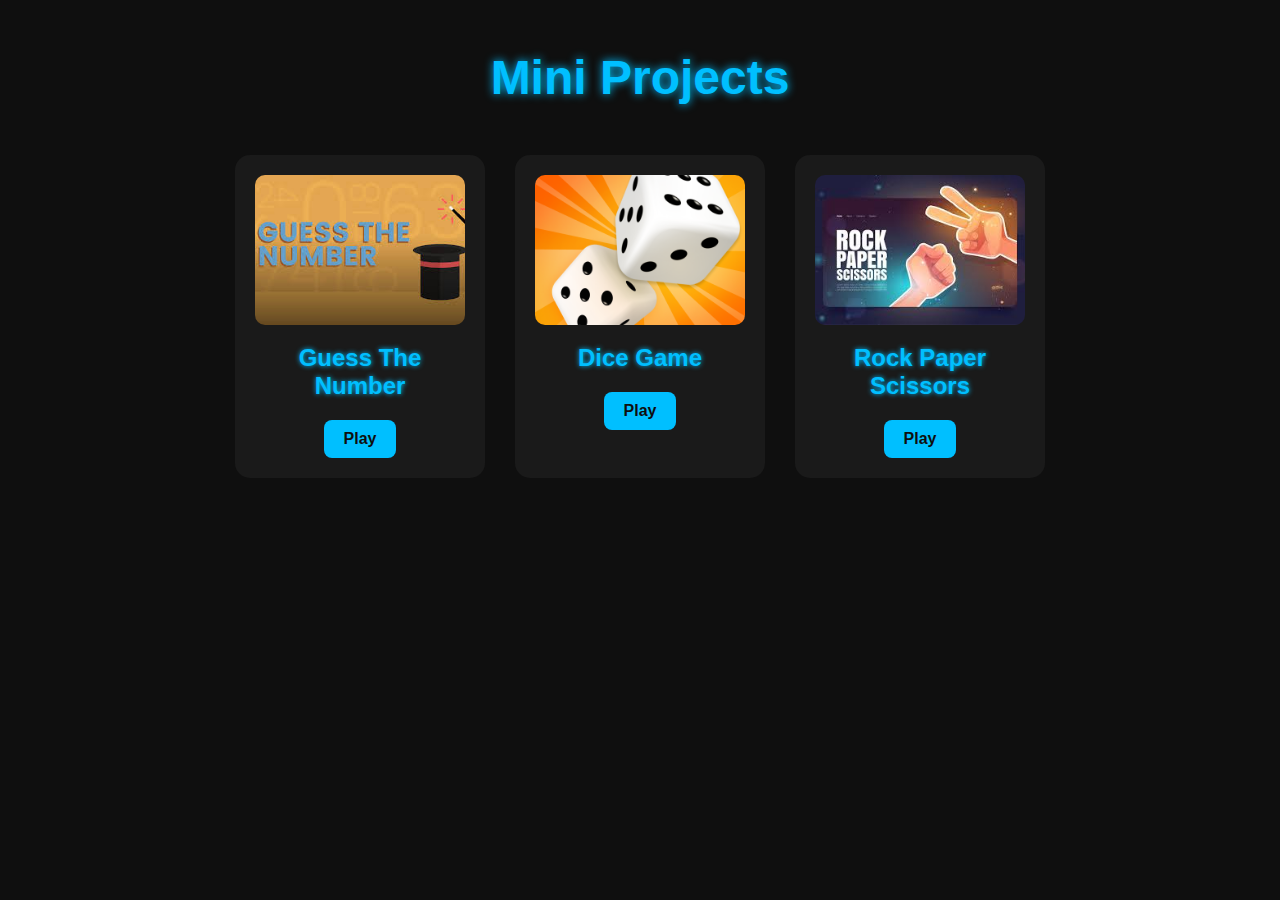
<file: index.html>
<!DOCTYPE html>
<html lang="en">
<head>
  <meta charset="UTF-8">
  <meta name="viewport" content="width=device-width, initial-scale=1.0">
  <title>Mini Projects</title>
  <style>
    /* General reset */
    * {
      margin: 0;
      padding: 0;
      box-sizing: border-box;
    }

    body {
      font-family: 'Segoe UI', Tahoma, Geneva, Verdana, sans-serif;
      background: #0f0f0f;
      color: #fff;
      text-align: center;
      padding: 50px 20px;
    }

    h1 {
      margin-bottom: 50px;
      font-size: 3rem;
      color: #00bfff;
      text-shadow: 0 0 10px #00bfff;
    }

    .projects {
      display: flex;
      justify-content: center;
      gap: 30px;
      flex-wrap: wrap;
    }

    .project {
      background: #1a1a1a;
      padding: 20px;
      border-radius: 15px;
      width: 250px;
      cursor: pointer;
      transition: transform 0.3s, box-shadow 0.3s;
      position: relative;
      overflow: hidden;
    }

    .project img {
      width: 100%;
      height: 150px;
      object-fit: cover;
      border-radius: 10px;
      margin-bottom: 15px;
      transition: transform 0.3s;
    }

    .project:hover {
      transform: translateY(-10px);
      box-shadow: 0 15px 30px rgba(0, 191, 255, 0.4);
    }

    .project:hover img {
      transform: scale(1.05);
    }

    .project h2 {
      margin-bottom: 10px;
      font-size: 1.5rem;
      color: #00bfff;
      text-shadow: 0 0 5px #00bfff;
    }

    .project a {
      display: inline-block;
      margin-top: 10px;
      padding: 10px 20px;
      background: #00bfff;
      color: #0f0f0f;
      font-weight: bold;
      border-radius: 8px;
      text-decoration: none;
      transition: background 0.3s, color 0.3s;
    }

    .project a:hover {
      background: #0090cc;
      color: #fff;
    }

    /* Responsive */
    @media(max-width: 800px){
      .projects {
        flex-direction: column;
        align-items: center;
      }
    }
  </style>
</head>
<body>
  <h1>Mini Projects</h1>
  <div class="projects">
    <div class="project">
      <img src="guess.jpeg" alt="Guess My Number">
      <h2>Guess The Number</h2>
      <a href="./GuessMyNumber/index.html" target="_blank">Play</a>
    </div>
    <div class="project">
      <img src="dice.png" alt="Pig Game">
      <h2>Dice Game</h2>
      <a href="./dice-game/index.html" target="_blank">Play</a>
    </div>
    <div class="project">
      <img src="rps.jpeg" alt="Rock Paper Scissors">
      <h2>Rock Paper Scissors</h2>
      <a href="./Rock-Paper-Scissors/rps.html" target="_blank">Play</a>
    </div>
  </div>
</body>
</html>
</file>
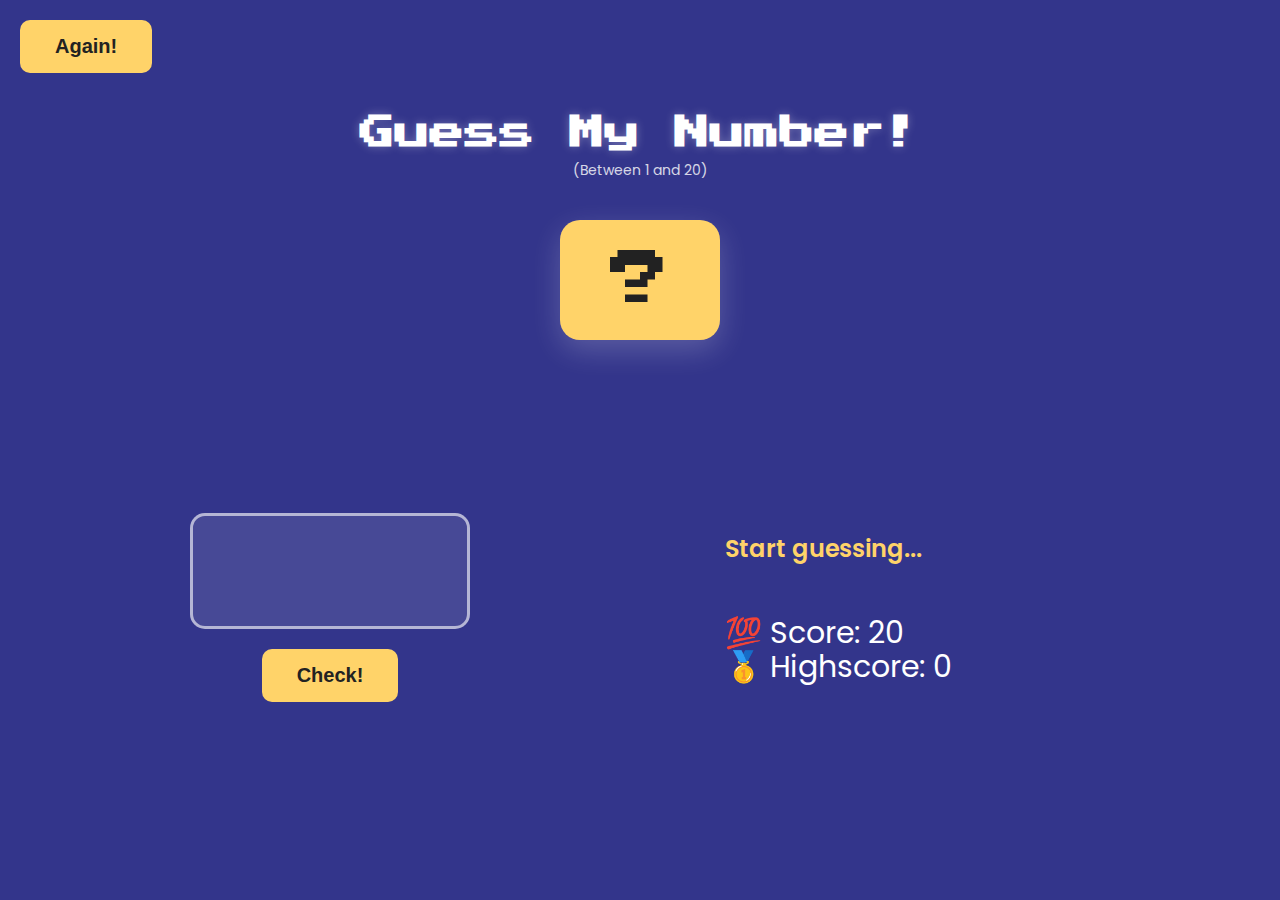
<file: GuessMyNumber/index.html>
<!DOCTYPE html>
<html lang="en">
  <head>
    <meta charset="UTF-8" />
    <meta name="viewport" content="width=device-width, initial-scale=1.0" />
    <meta http-equiv="X-UA-Compatible" content="ie=edge" />
    <link rel="stylesheet" href="style.css" />
    <title>Guess My Number!</title>
  </head>
  <body>
    <header>
      <h1>Guess My Number!</h1>
      <p class="between">(Between 1 and 20)</p>
      <button class="btn again">Again!</button>
      <div class="number">?</div>
    </header>
    <main>
      <section class="left">
        <input type="number" class="guess" />
        <button class="btn check">Check!</button>
      </section>
      <section class="right">
        <p class="message">Start guessing...</p>
        <p class="label-score">💯 Score: <span class="score">20</span></p>
        <p class="label-highscore">
          🥇 Highscore: <span class="highscore">0</span>
        </p>
      </section>
    </main>
    <script src="script.js"></script>
  </body>
</html>
</file>
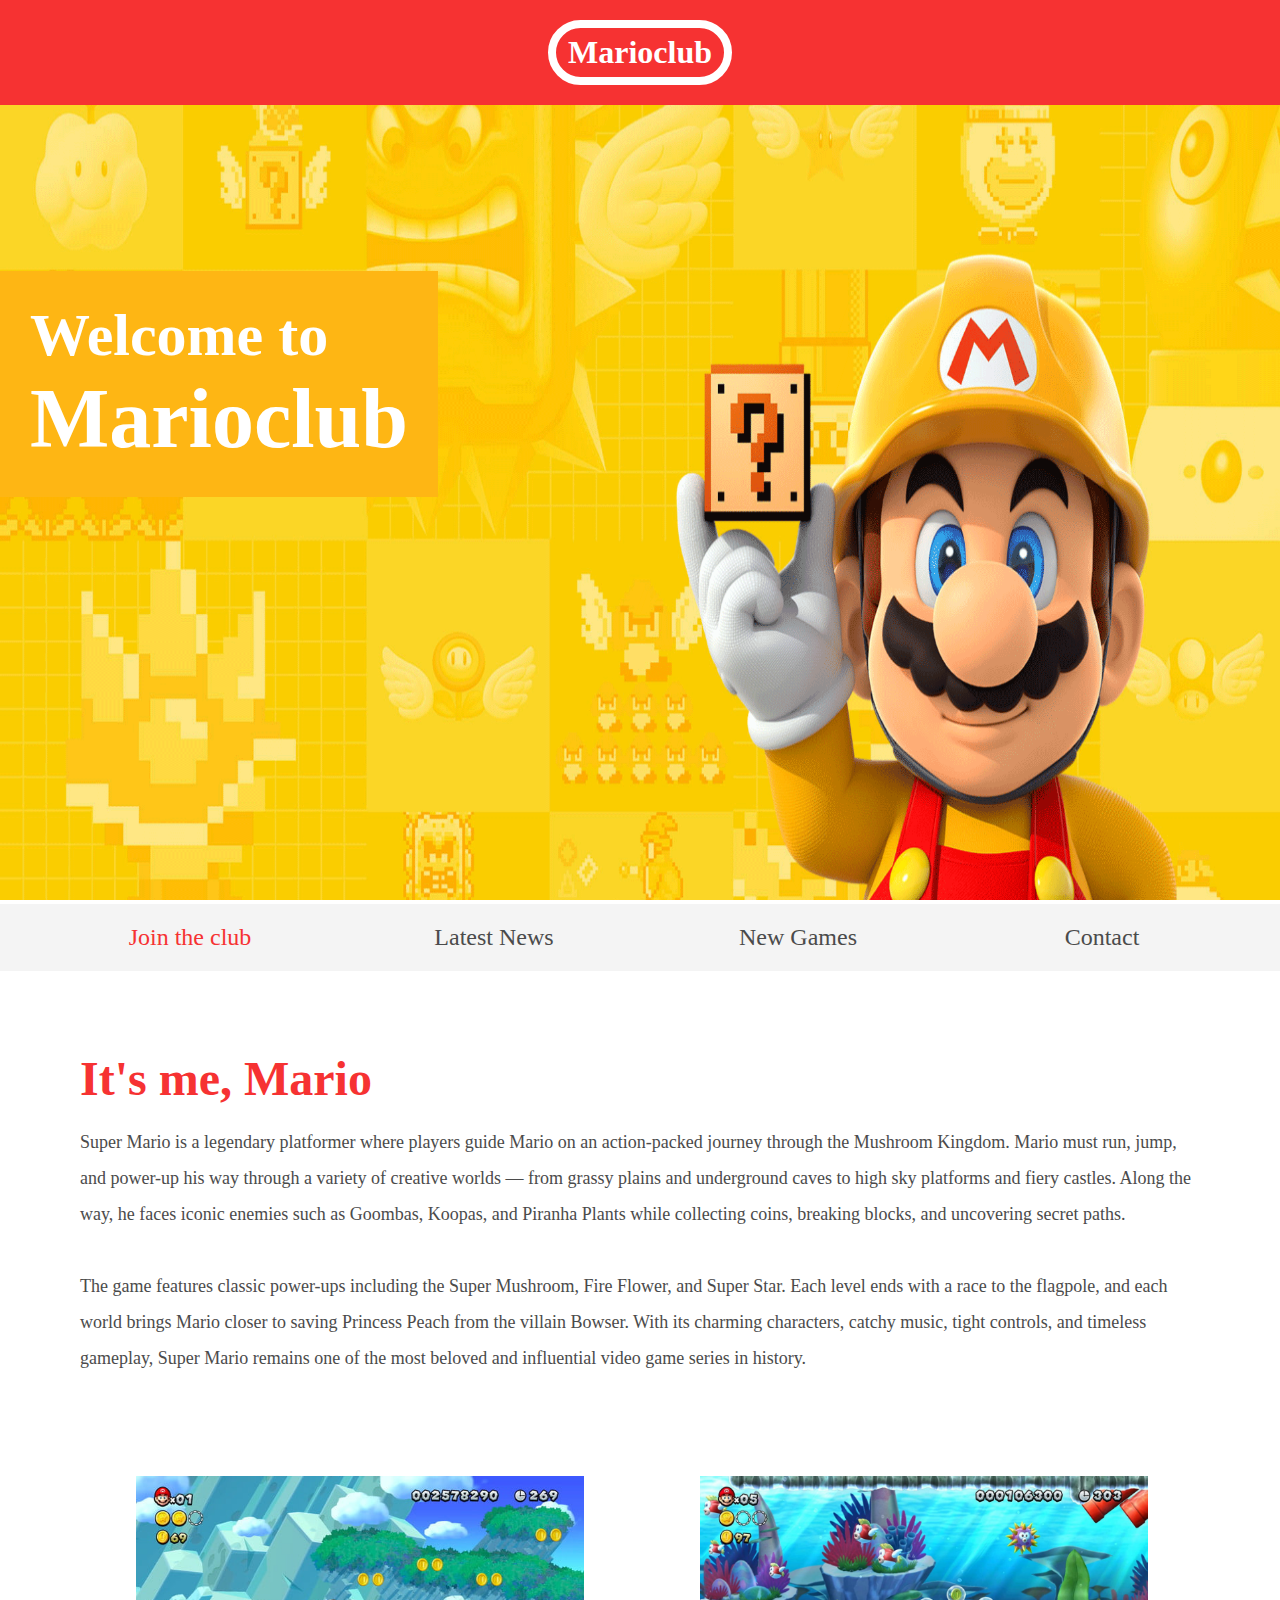
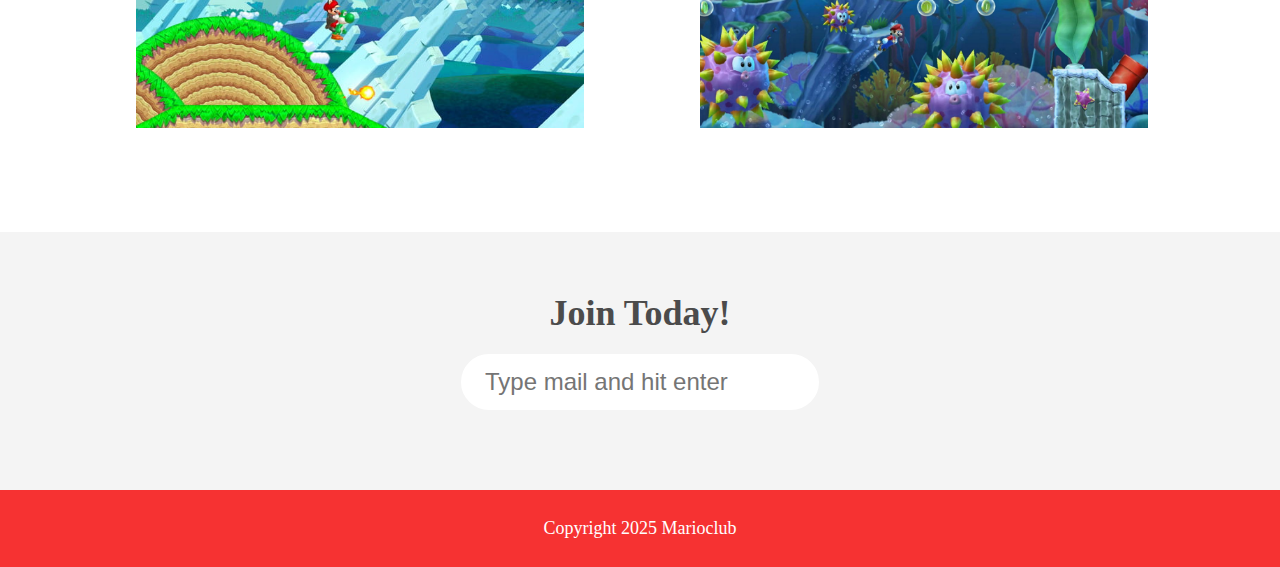
<file: Mario/index.html>
<!DOCTYPE html>
<html lang="en">
<head>
    <meta charset="UTF-8">
    <meta name="viewport" content="width=device-width, initial-scale=1.0">
    <link rel="stylesheet" href="style.css">
    <title>Marioclub</title>
</head>
<body>
    <header>
        <h1>Marioclub</h1>
    </header>
    <section class="banner">
        <img src="img/banner.png" alt="mariclub welcome banner">
        <div class="welcome">
            <h2>Welcome to <br> <span>Marioclub</span></h2>
        </div>
    </section>
    <nav class="main-nav">
        <ul>
            <li><a href="/join.html" class="join">Join the club</a></li>
            <li><a href="/new.html">Latest News</a></li>
            <li><a href="/games.html">New Games</a></li>
            <li><a href="/contact.html">Contact</a></li>
        </ul>
    </nav>
    <main>
        <article>
            <h2>It's me, Mario</h2>
            <p>Super Mario is a legendary platformer where players guide Mario on an action-packed journey through the Mushroom Kingdom. Mario must run, jump, and power-up his way through a variety of creative worlds — from grassy plains and underground caves to high sky platforms and fiery castles. Along the way, he faces iconic enemies such as Goombas, Koopas, and Piranha Plants while collecting coins, breaking blocks, and uncovering secret paths.
<br><br>
The game features classic power-ups including the Super Mushroom, Fire Flower, and Super Star. Each level ends with a race to the flagpole, and each world brings Mario closer to saving Princess Peach from the villain Bowser.
With its charming characters, catchy music, tight controls, and timeless gameplay, Super Mario remains one of the most beloved and influential video game series in history.</p>
        </article>
        <ul class="images">
            <li><img src="img/thumb-1.png" alt="mario thumb 1"></li>
            <li><img src="img/thumb-2.png" alt="mario thumb 2"></li>
        </ul>
    </main>
    <section class="join">
        <h2>Join Today!</h2>
        <form >
            <input type="email" name="email" placeholder="Type mail and hit enter" required>
        </form>
    </section>
    <footer>
        <p class="copyright"> Copyright 2025 Marioclub</p>
    </footer>
</body>
</html>
</file>
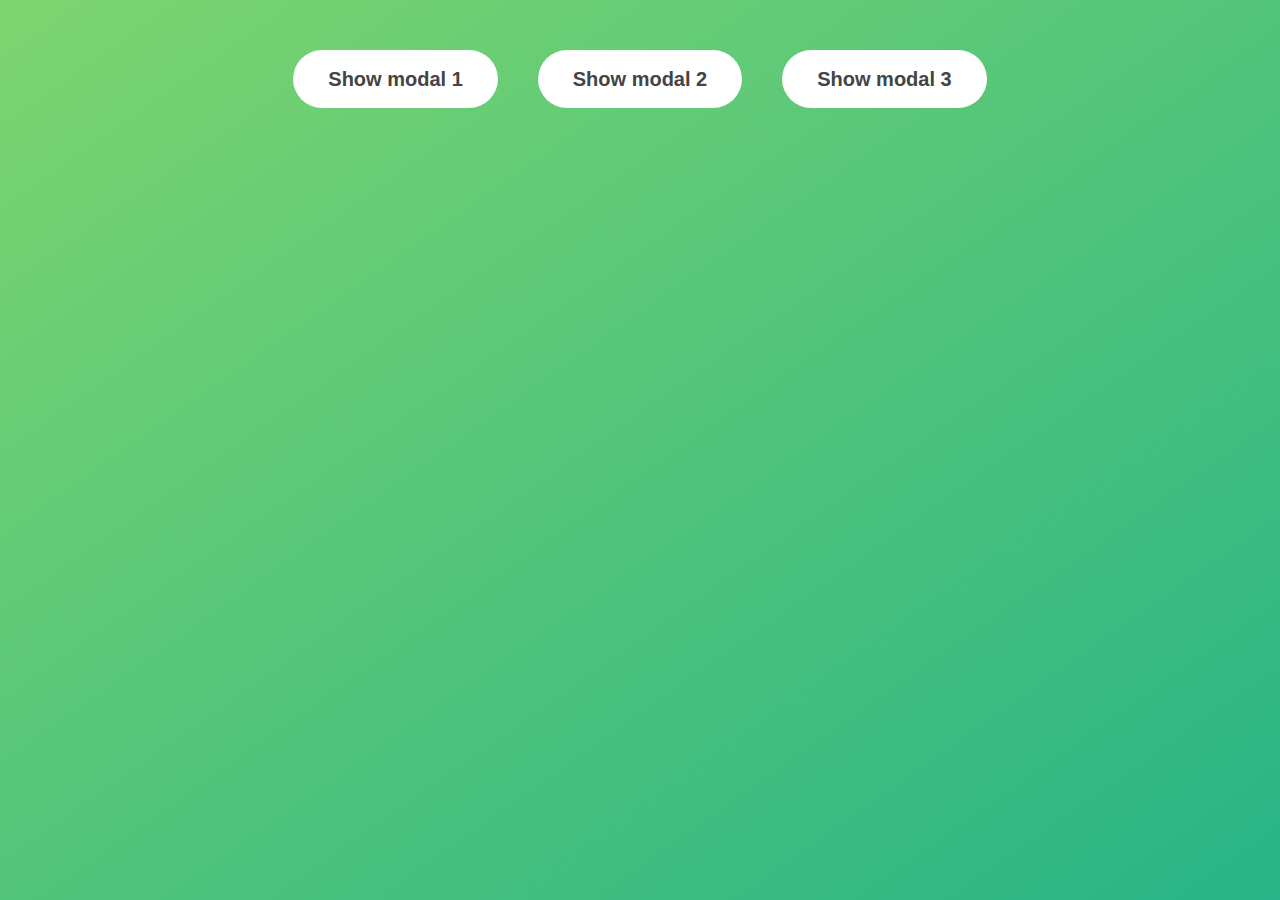
<file: Modal Window/index.html>
<!DOCTYPE html>
<html lang="en">
  <head>
    <meta charset="UTF-8" />
    <meta name="viewport" content="width=device-width, initial-scale=1.0" />
    <meta http-equiv="X-UA-Compatible" content="ie=edge" />
    <link rel="stylesheet" href="style.css" />
    <title>Modal window</title>
  </head>
  <body>
    <button class="show-modal">Show modal 1</button>
    <button class="show-modal">Show modal 2</button>
    <button class="show-modal">Show modal 3</button>

    <div class="modal hidden">
      <button class="close-modal">&times;</button>
      <h1>I'm a modal window 😍</h1>
      <p>
        Lorem ipsum dolor sit amet, consectetur adipisicing elit, sed do eiusmod
        tempor incididunt ut labore et dolore magna aliqua. Ut enim ad minim
        veniam, quis nostrud exercitation ullamco laboris nisi ut aliquip ex ea
        commodo consequat. Duis aute irure dolor in reprehenderit in voluptate
        velit esse cillum dolore eu fugiat nulla pariatur. Excepteur sint
        occaecat cupidatat non proident, sunt in culpa qui officia deserunt
        mollit anim id est laborum.
      </p>
    </div>
    <div class="overlay hidden"></div>

    <script src="script.js"></script>
  </body>
</html>
</file>
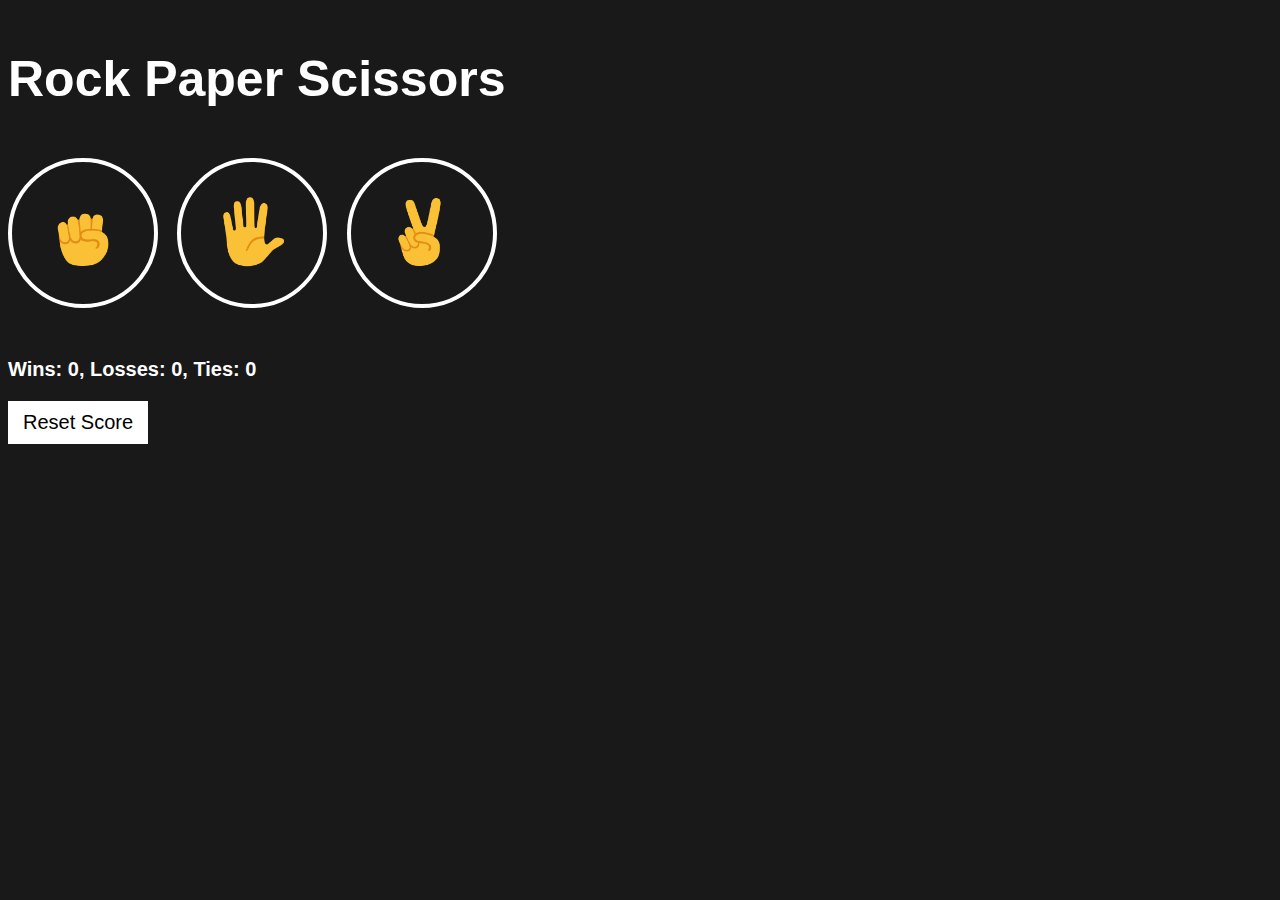
<file: Rock Paper Scissors/rps.html>
<!DOCTYPE html>
<html>
  <head>
    <title>Rock Paper Scissors</title>
    <link rel="stylesheet" href="rps.css">
  </head>
  <body>
    <p class="title">Rock Paper Scissors</p>
    <button onclick=
      "playGame('rock') ;"
      class="move-button"
    ><img src="rock-emoji.png" class="move-icon"></button>

    <button onclick="
      playGame('paper');
    "class="move-button">
    <img src="paper-emoji.png" class="move-icon"></button>

    <button onclick="
      playGame('scissors');
    "class="move-button"
    ><img src="scissors-emoji.png" class="move-icon"></button>

    <p class="js-result result"></p>
    <p class="js-moves moves"></p>
    <p class="js-score score"></p>

    <button onclick="
      score.wins = 0;
      score.losses = 0;
      score.ties = 0;
      localStorage.removeItem('score');
      updateScoreElement();
    " class="reset-score">Reset Score</button>

    <script src="rps.js"></script>
  </body>
</html>
</file>
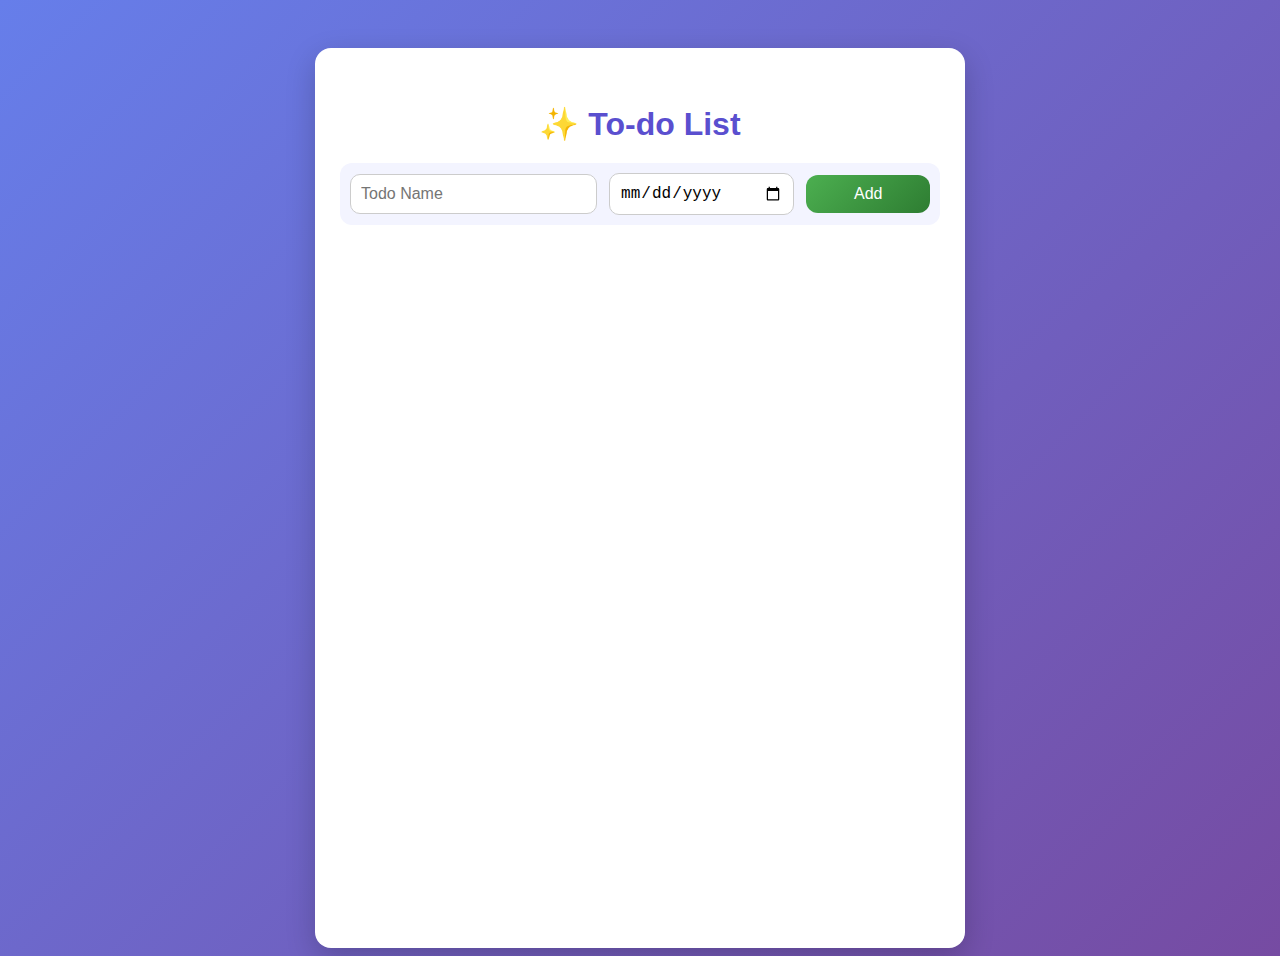
<file: ToDo/todo.html>
<!DOCTYPE html>
<html lang="en">
<head>
    
    <title >To-do List</title>
    <link rel="stylesheet" href="todo.css">
</head>
<body>
    <div class="todo-app">
    <p class="pname">✨ To-do List</p>
    <div class="todo-input-grid">
        <input placeholder="Todo Name"class ="js-get todoname">
        <input type="date" class="js-due duedate-input">
        <button onclick="getText()" class="todo-add">Add</button>
    </div>
    
    <div class="js-tl todo-grid">
        
    </div>
    <script src="todo.js"></script>
</body>
</html>
</file>
<file: GuessMyNumber/style.css>
@import url('https://fonts.googleapis.com/css2?family=Press+Start+2P&family=Poppins:wght@300;400;600&display=swap');

* {
  margin: 0;
  padding: 0;
  box-sizing: inherit;
}

html {
  font-size: 62.5%;
  box-sizing: border-box;
}

body {
  font-family: 'Poppins', sans-serif;
  color: #fff;
  background-color:#33358bff;
  min-height: 100vh;
  display: flex;
  flex-direction: column;
}

/* HEADER */
header {
  position: relative;
  height: 35vh;
  border-bottom: none;
  display: flex;
  flex-direction: column;
  justify-content: center;
  align-items: center;
}

h1 {
  font-family: "Press Start 2P", sans-serif;
  font-size: 3.5rem;
  text-align: center;
  color: #fff;
  margin-bottom: 1rem;
  text-shadow: 0 0 10px rgba(255, 255, 255, 0.3);
}

.between {
  font-size: 1.4rem;
  margin-bottom: 2rem;
  opacity: 0.8;
}

.again {
  position: absolute;
  top: 2rem;
  left: 2rem;
}

/* MAIN */
main {
  height: 65vh;
  display: flex;
  align-items: center;
  justify-content: space-around;
  padding: 2rem;
}

/* LEFT SECTION */
.left {
  width: 45rem;
  display: flex;
  flex-direction: column;
  align-items: center;
}

.guess {
  background: rgba(255, 255, 255, 0.1);
  border: 3px solid rgba(255, 255, 255, 0.6);
  font-family: inherit;
  color: #fff;
  font-size: 4rem;
  padding: 2.5rem;
  width: 28rem;
  text-align: center;
  border-radius: 15px;
  margin-bottom: 2rem;
  transition: 0.3s;
}

.guess:focus {
  border-color: #ffd369;
  box-shadow: 0 0 10px #ffd369;
}

/* BUTTONS */
.btn {
  border: none;
  background: #ffd369;
  color: #222;
  font-size: 2rem;
  font-weight: 600;
  padding: 1.5rem 3.5rem;
  cursor: pointer;
  border-radius: 10px;
  transition: 0.3s;
}

.btn:hover {
  background: #ffca2c;
  transform: translateY(-2px);
}

/* RIGHT SECTION */
.right {
  width: 45rem;
  font-size: 3rem;
  line-height: 3.4rem;
}

.message {
  margin-bottom: 5rem;
  min-height: 3rem;
  font-size: 2.4rem;
  color: #ffd369;
  font-weight: 600;
}

/* NUMBER BOX */
.number {
  background: #ffd369;
  color: #222;
  font-family: "Press Start 2P";
  font-size: 6rem;
  width: 16rem;
  padding: 3rem 0;
  text-align: center;
  position: absolute;
  bottom: -2.5rem;
  left: 50%;
  transform: translateX(-50%);
  border-radius: 20px;
  box-shadow: 0 10px 30px rgba(255, 255, 255, 0.2);
}
</file>
<file: Mario/style.css>
body, ul, li, h1, h2, a{
  margin: 0;
  padding: 0;
  font-family: tahoma;
}
p{
  font-size: 18px;
}
header{
  background-color: #F63232;
  padding: 20px 0;
  text-align: center;
  position: fixed;
  width: 100%;
  top: 0;
  left: 0;
  z-index: 1;
}
header h1{
  color: white;
  border: 8px solid white;
  display: inline-block;
  padding: 6px 12px;
  border-radius: 36px;
}
.banner{
  position: relative;
}
.banner img{
    width: 100%;
    height: 100vh; 
    background-size: cover;     
    background-position: center;  
    background-repeat: no-repeat;
}

.banner .welcome{
  background:#FEB614;
  color: white;
  padding: 30px;
  font-size: 60px;
  position: absolute;
  left: 0;
  top: 30%;
} 
.banner .welcome span{
  font-size: 1.4em;
}
nav{
  background: #F4F4F4;
  padding: 20px;
  position: sticky;
  top: 106px;
  z-index: 1;
}
nav ul{
  white-space: nowrap;
  max-width: 1200px;
  margin: 0 auto;
  text-align: center;
}
nav li{
  width: 25%;
  display: inline-block;
  font-size: 24px;
}
nav li a{
  text-decoration: none;
  color: #4B4B4B;
}
nav li a:hover{
  text-decoration: underline;
}
nav li a.join{
  color: #F63232;
}
main{
  max-width: 100%;
  width: 1200px;
  margin: 80px auto;
  padding: 0 40px;
  box-sizing: border-box;
}
article h2{
  color: #F63232;
  font-size: 48px;
}
article p{
  line-height: 2em;
  color: #4B4B4B;
}
.images{
  text-align: center;
  margin: 80px 0;
  white-space: nowrap;
}
.images li{
  display: inline-block;
  list-style-type: none;
  width: 40%;
  margin: 20px 5%;
  position: relative;
}
.images li:hover{
    cursor: pointer;
  top: -10px;
}
.images li img{
  max-width: 100%;
}
section.join{
  background: #F4F4F4;
  text-align: center;
  padding: 60px 20px;
  color: #4B4B4B;
}
section.join h2{
  font-size: 36px;
}
form input{
  margin: 20px 0;
  padding: 10px 20px;
  font-size: 24px;
  border-radius: 28px;
  border: 4px solid white;
}
form input:focus{
  border: 2px dashed #4B4B4B;
  outline: none;
}
form input:valid{
  border: 4px solid #71d300;
}
footer{
  background: #F63232;
  color: white;
  padding: 10px;
  text-align: center;
}

/* responsive styles */

@media screen and (max-width: 1400px){

  .banner .welcome{
    font-size: 40px;
  }

}

@media screen and (max-width: 960px){

  .banner .welcome{
    font-size: 28px;
  }
  nav li{
    font-size: 18px;
  }

}

@media screen and (max-width: 700px){

  .banner .welcome{
    font-size: 20px;
    position: relative;
    text-align: center;
  }
  .banner .welcome br{
    display: none;
  }
  .banner .welcome span{
    font-size: 1em;
  }
  nav li{
    font-size: 18px;
  }
  .images li{
    width: 100%;
    display: block;
    margin: 20px auto;
  }

}

@media screen and (max-width: 560px){

  .banner .welcome{
    font-size: 20px;
    position: relative;
    text-align: center;
  }
  .banner .welcome br{
    display: none;
  }
  .banner .welcome span{
    font-size: 1em;
  }
  nav li{
    display: block;
    width: 100%;
    margin: 12px 0;
  }
  article h2{
    font-size: 36px;
  }
  header, nav{
    position: relative;
    top: 0;
  }
  

}
</file>
<file: Modal Window/style.css>
* {
  margin: 0;
  padding: 0;
  box-sizing: inherit;
}

html {
  font-size: 62.5%;
  box-sizing: border-box;
}

body {
  font-family: sans-serif;
  color: #333;
  line-height: 1.5;
  height: 100vh;
  position: relative;
  display: flex;
  align-items: flex-start;
  justify-content: center;
  background: linear-gradient(to top left, #28b487, #7dd56f);
}

.show-modal {
  font-size: 2rem;
  font-weight: 600;
  padding: 1.75rem 3.5rem;
  margin: 5rem 2rem;
  border: none;
  background-color: #fff;
  color: #444;
  border-radius: 10rem;
  cursor: pointer;
}

.close-modal {
  position: absolute;
  top: 1.2rem;
  right: 2rem;
  font-size: 5rem;
  color: #333;
  cursor: pointer;
  border: none;
  background: none;
}

h1 {
  font-size: 2.5rem;
  margin-bottom: 2rem;
}

p {
  font-size: 1.8rem;
}

/* -------------------------- */
/* CLASSES TO MAKE MODAL WORK */
.hidden {
  display: none;
}

.modal {
  position: absolute;
  top: 50%;
  left: 50%;
  transform: translate(-50%, -50%);
  width: 70%;

  background-color: white;
  padding: 6rem;
  border-radius: 5px;
  box-shadow: 0 3rem 5rem rgba(0, 0, 0, 0.3);
  z-index: 10;
}

.overlay {
  position: absolute;
  top: 0;
  left: 0;
  width: 100%;
  height: 100%;
  background-color: rgba(0, 0, 0, 0.6);
  backdrop-filter: blur(3px);
  z-index: 5;
}
</file>
<file: Rock Paper Scissors/rps.css>
body{
            background-color: rgb(25, 25, 25);
            color: white;
            font-family: Arial, Helvetica, sans-serif;
        }
        .title{
            font-size: 50px;
            font-weight: bold;
        }
        .move-icon{
            height: 70px;
            
        }
        .move-button{
            background-color: transparent;
            border: 4px solid white;
            width: 150px;
            height: 150px;
            border-radius: 75px;
            margin-right: 15px;
            cursor: pointer;
        }
        .result{
            font-size: 30px;
            font-weight: bold;
            margin-top: 50px;
        }
        .moves{
            font-size: 20px;
            font-weight: bold;
        }
        .score{
            margin-top: 50px;
            font-size: 20px;
            font-weight: bold;

        }
        .reset-score{
            background-color: white;
            border: none;
            font-size: 20px;
            padding: 10px 15px;
            cursor: pointer;
        }
</file>
<file: ToDo/todo.css>
/*
body{
    font-family: Arial, Helvetica, sans-serif;
}
.pname{
    font-size:30px;
    font-weight: bold;
}

.todo-grid,
.todo-input-grid{
    display: grid;
    grid-template-columns: 200px 200px 150px;
    column-gap: 10px;
    row-gap: 10px;
    align-items: center;
}
.todo-input-grid{
    margin-bottom: 10px;
    align-items: stretch;
}
.todoname,
.duedate-input{
    font-size: 20px;
    padding: 6px;
    
}
.todo-add{
    background-color: green;
    color: white;
    border: none;
    font-size: 20px;
    cursor: pointer;
}

.js-n,
.js-d{
    font-size: 20px;
}

.delete-todo{
    background-color: darkred;
    color: white;
    border: none;
    font-size: 20px;
    padding-top: 10px;
    padding-bottom: 10px;
    cursor: pointer;
}
    */
    body {
  font-family: Arial, Helvetica, sans-serif;
  background: linear-gradient(135deg, #667eea, #764ba2);
  min-height: 100vh;
  display: flex;
  justify-content: center;
  padding-top: 40px;
}

/* Main container */
.todo-app {
  background: white;
  padding: 25px;
  border-radius: 16px;
  box-shadow: 0 10px 30px rgba(0,0,0,0.2);
  max-width: 600px;
  width: 100%;
}

.pname {
  font-size: 32px;
  font-weight: bold;
  text-align: center;
  margin-bottom: 20px;
  color: #5a4fcf;
}

/* Input row + todo rows */
.todo-grid,
.todo-input-grid {
  display: grid;
  grid-template-columns: 2fr 1.5fr 1fr;
  column-gap: 12px;
  row-gap: 12px;
  align-items: center;
}

/* Input section background */
.todo-input-grid {
  margin-bottom: 15px;
  padding: 10px;
  background: #f3f4ff;
  border-radius: 12px;
}

/* Inputs */
.todoname,
.duedate-input {
  font-size: 16px;
  padding: 10px;
  border-radius: 10px;
  border: 1px solid #ccc;
  outline: none;
}

.todoname:focus,
.duedate-input:focus {
  border-color: #6c63ff;
  box-shadow: 0 0 0 2px rgba(108, 99, 255, 0.2);
}

/* Add button */
.todo-add {
  background: linear-gradient(135deg, #4CAF50, #2E7D32);
  color: white;
  border: none;
  font-size: 16px;
  border-radius: 12px;
  padding: 10px;
  cursor: pointer;
  transition: 0.2s ease;
}

.todo-add:hover {
  transform: scale(1.05);
  background: linear-gradient(135deg, #43a047, #1b5e20);
}

/* Todo items */
.js-n,
.js-d {
  font-size: 16px;
  background: #f8f9ff;
  padding: 10px;
  border-radius: 10px;
}

/* Delete button */
.delete-todo {
  background: linear-gradient(135deg, #ff5f5f, #c62828);
  color: white;
  border: none;
  font-size: 16px;
  padding: 10px;
  border-radius: 10px;
  cursor: pointer;
  transition: 0.2s ease;
}

.delete-todo:hover {
  transform: scale(1.05);
  background: linear-gradient(135deg, #e53935, #b71c1c);
}
</file>
